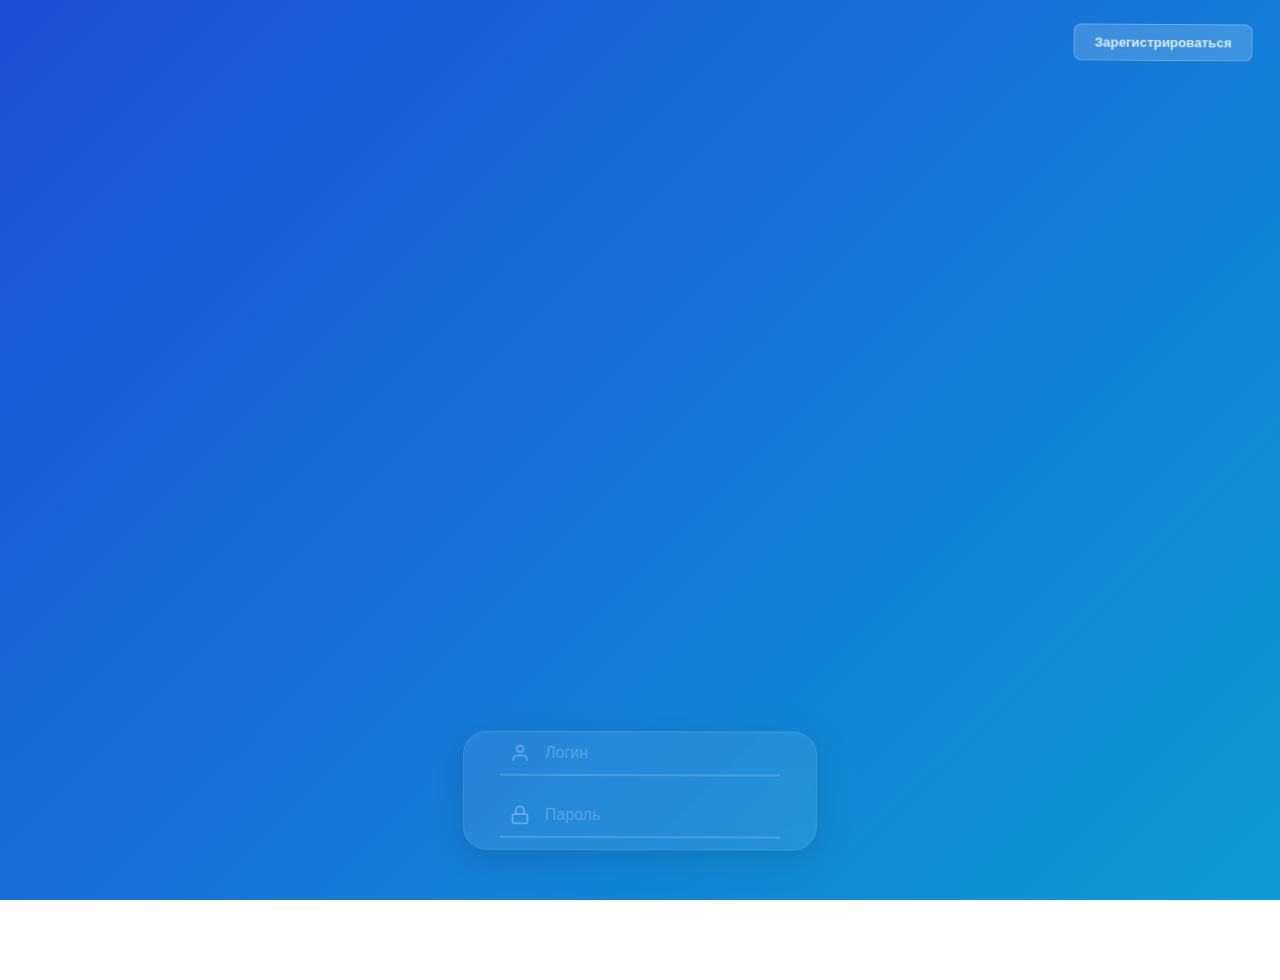
<file: index.HTML>
<head>
    <meta charset="UTF-8">
    <meta name="viewport" content="width=device-width, initial-scale=1.0">
    <title></title>

    <link rel="stylesheet" href="CSS/1.css">
    <script src="https://cdn.jsdelivr.net/npm/gsap@3.12.5/dist/gsap.min.js"></script>
</head>
<body>

    

    <button id="register-button1" class="register-button" onclick="window.location.href='HTML/2.HTML'">Зарегистрироваться</button>
    <div class="main-container">
        <div class="input-container">
            <input type="text" id="inputField1" placeholder="Логин">
            <input type="password" id="inputField2" placeholder="Пароль">
            <button id="loginButton" class="login-button">Вход</button>
        </div>
    </div>
    <script src="JS/1.js"></script>

</body>
</file>
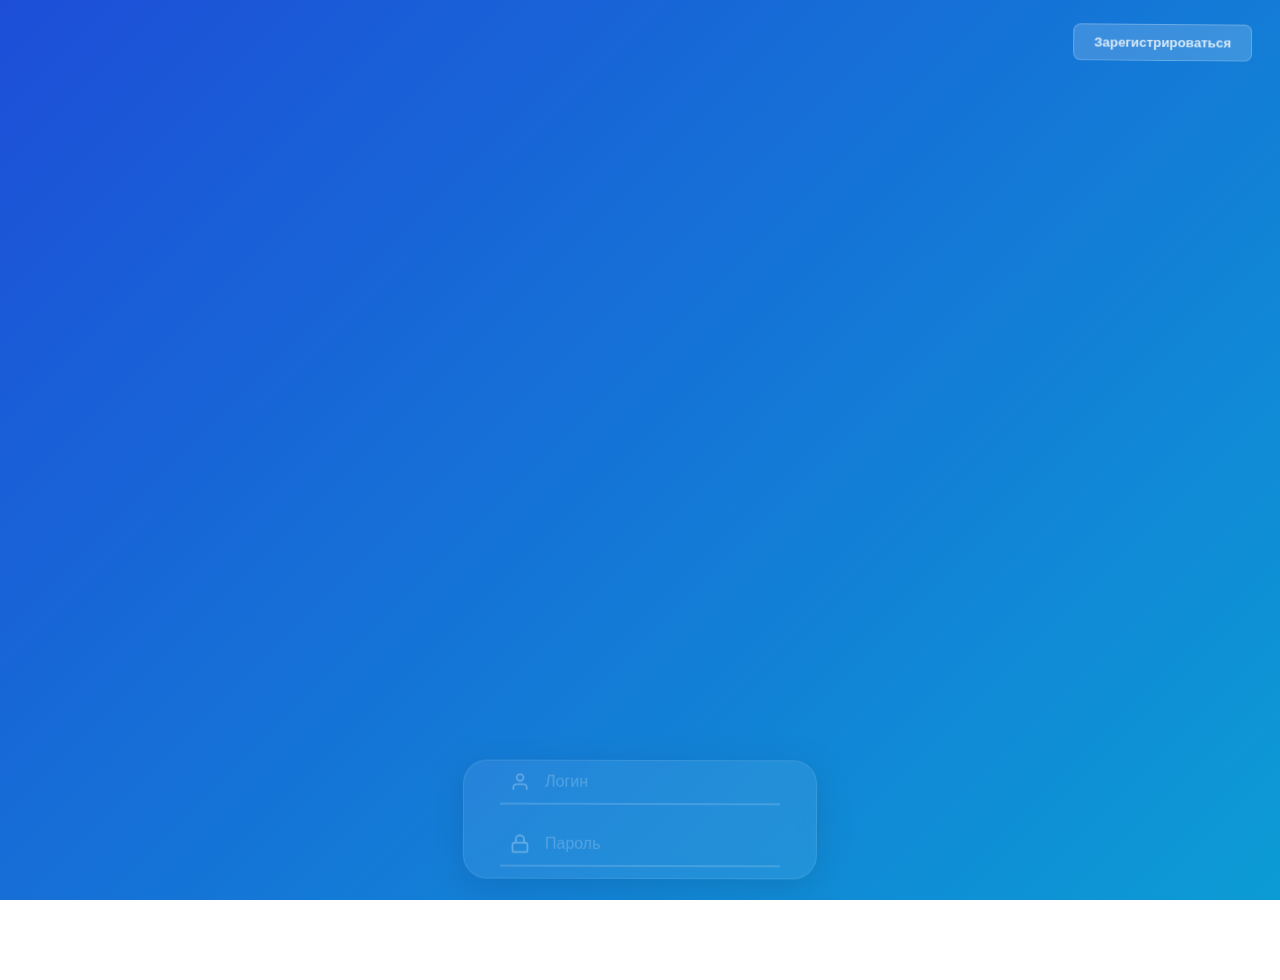
<file: index.html>
<head>
    <meta charset="UTF-8">
    <meta name="viewport" content="width=device-width, initial-scale=1.0">
    <title>main</title>

    <link rel="stylesheet" href="CSS/1.css">
    <script src="https://cdn.jsdelivr.net/npm/gsap@3.12.5/dist/gsap.min.js"></script>
</head>
<body>

    

    <button id="register-button1" class="register-button" onclick="window.location.href='HTML/2.HTML'">Зарегистрироваться</button>
    <div class="main-container">
        <div class="input-container">
            <input type="text" id="inputField1" placeholder="Логин">
            <input type="password" id="inputField2" placeholder="Пароль">
            <button id="loginButton" class="login-button">Вход</button>
        </div>
    </div>
    <script src="JS/1.js"></script>

</body>
</file>
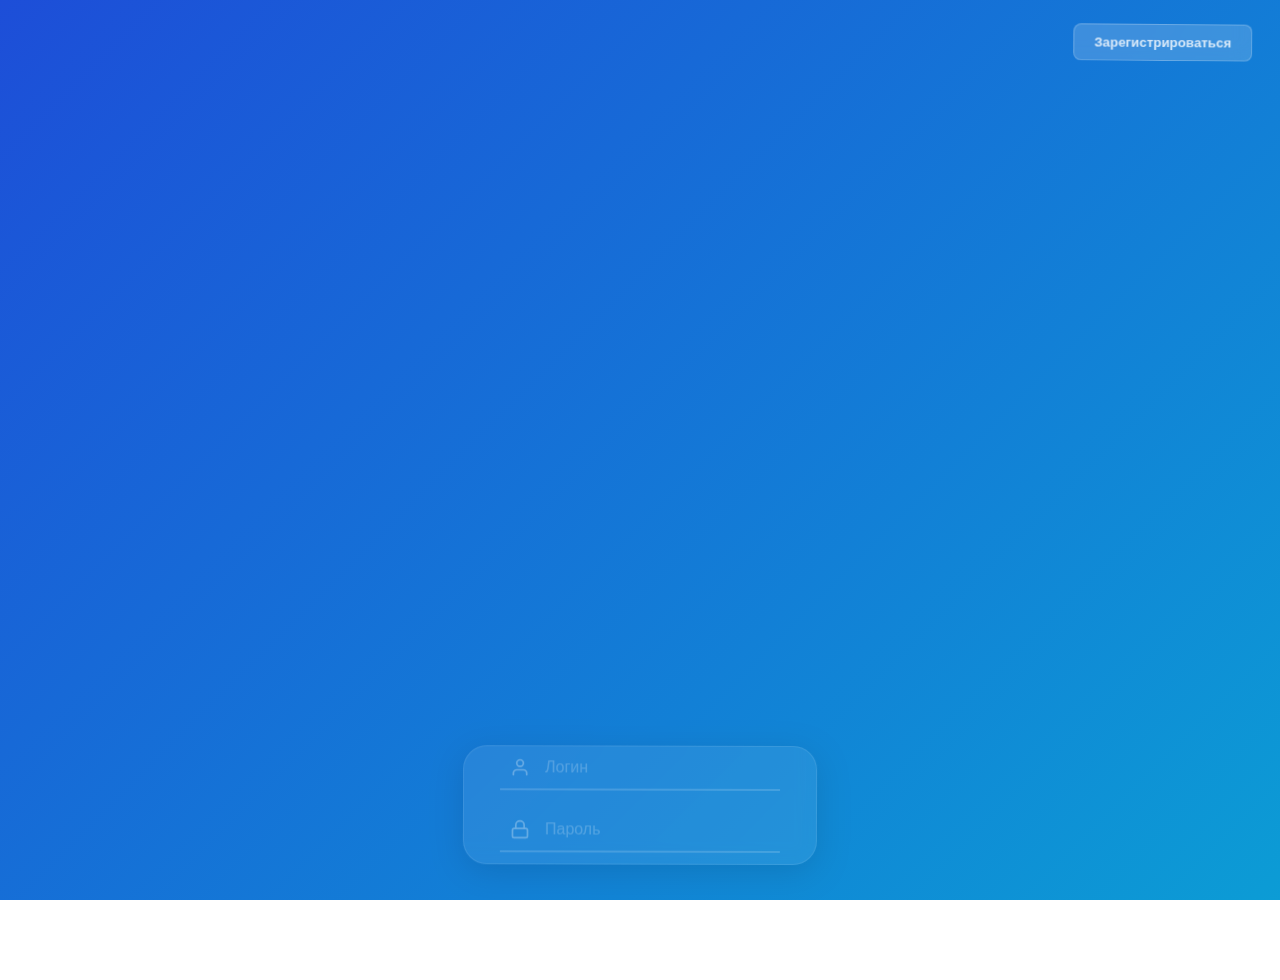
<file: 1.HTML>
<head>
    <meta charset="UTF-8">
    <meta name="viewport" content="width=device-width, initial-scale=1.0">
    <title>Мой проект</title>

    <link rel="stylesheet" href="CSS/1.css">
    <script src="https://cdn.jsdelivr.net/npm/gsap@3.12.5/dist/gsap.min.js"></script>
</head>
<body>

    

    <button id="register-button1" class="register-button" onclick="window.location.href='HTML/2.HTML'">Зарегистрироваться</button>
    <div class="main-container">
        <div class="input-container">
            <input type="text" id="inputField1" placeholder="Логин">
            <input type="password" id="inputField2" placeholder="Пароль">
            <button id="loginButton" class="login-button">Вход</button>
        </div>
    </div>
    <script src="JS/1.js"></script>

</body>
</file>
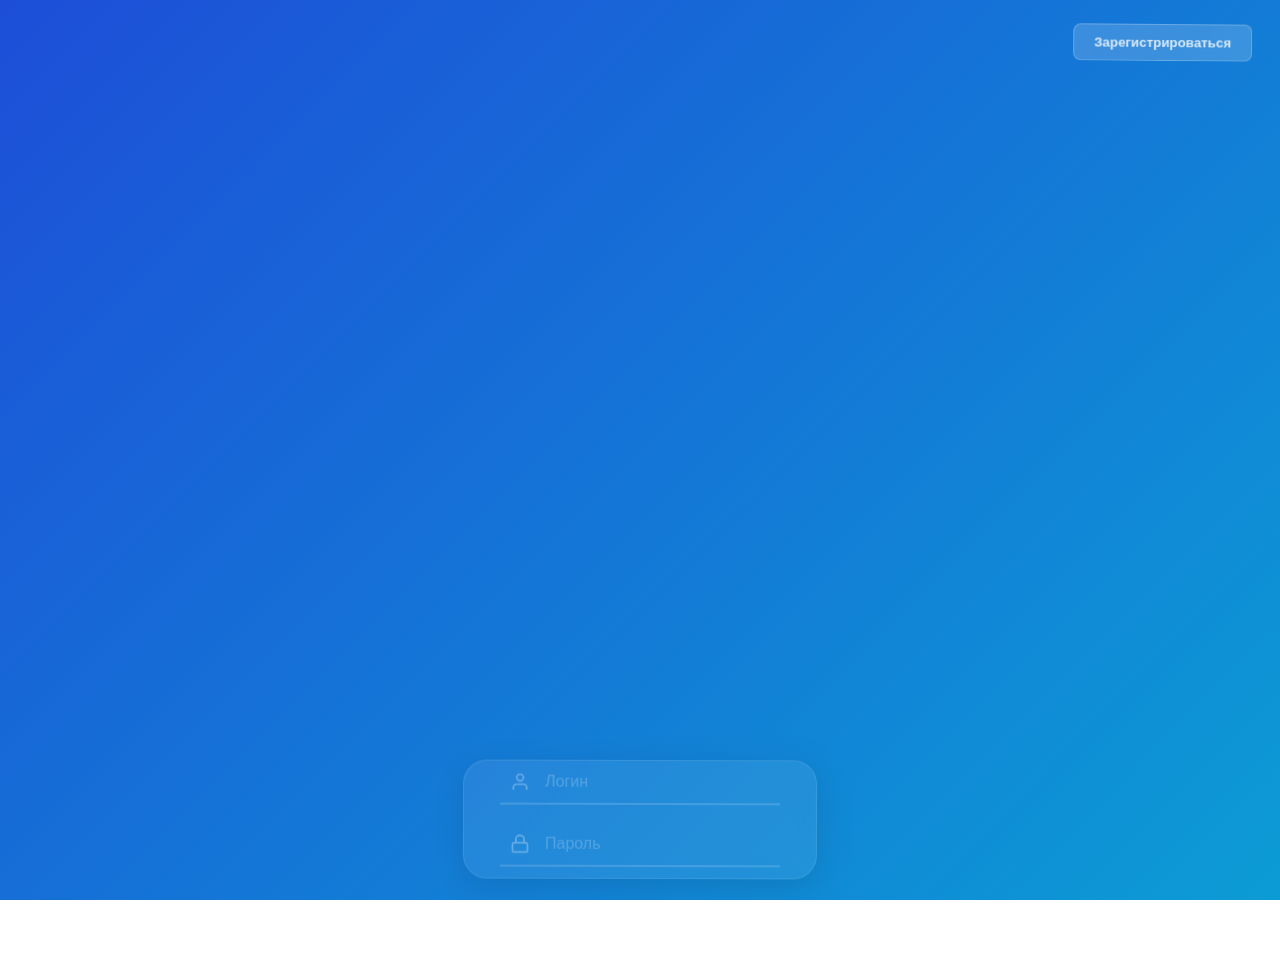
<file: HTML/1.HTML>
<head>
    <meta charset="UTF-8">
    <meta name="viewport" content="width=device-width, initial-scale=1.0">
    <title>Мой проект</title>

    <link rel="stylesheet" href="../CSS/1.css">
    <script src="https://cdn.jsdelivr.net/npm/gsap@3.12.5/dist/gsap.min.js"></script>
</head>
<body>

    

    <button id="register-button1" class="register-button" onclick="window.location.href='2.HTML'">Зарегистрироваться</button>
    <div class="main-container">
        <div class="input-container">
            <input type="text" id="inputField1" placeholder="Логин">
            <input type="password" id="inputField2" placeholder="Пароль">
            <button id="loginButton" class="login-button">Вход</button>
        </div>
    </div>
    <script src="../JS/1.js"></script>

</body>
</file>
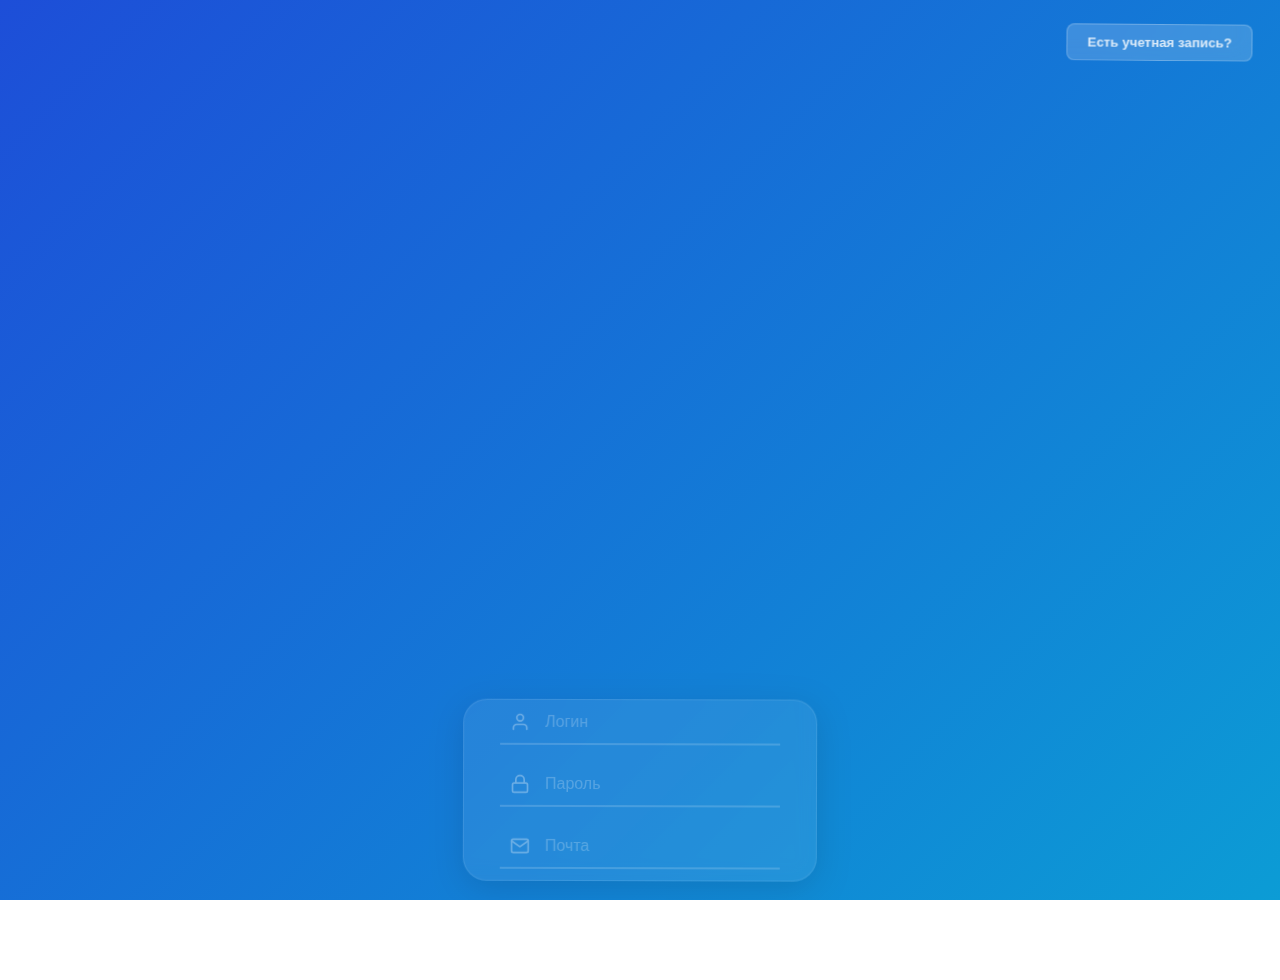
<file: HTML/2.HTML>
<head>
    <meta charset="UTF-8">
    <meta name="viewport" content="width=device-width, initial-scale=1.0">
    <title>Мой проект</title>

    <link rel="stylesheet" href="../CSS/2.css">
    <script src="https://cdn.jsdelivr.net/npm/gsap@3.12.5/dist/gsap.min.js"></script>
</head>
<body>
   <button class="register-button" onclick="window.location.href='../index.html'">Есть учетная запись?</button>
    <div class="main-container">
        <div class="input-container">
            <input type="text" id="inputField1" placeholder="Логин">
            <input type="password" id="inputField2" placeholder="Пароль">
            <input type="mail" id="inputField3" placeholder="Почта">
            <button id="loginButton" class="login-button">Вход</button>
        </div>
    </div>
    <script src="../JS/2.js"></script>

</body>
</file>
<file: CSS/1.css>
html, body {
     margin: 0;
     padding: 0;
     height: 100%;
     overflow: hidden;
     font-family: -apple-system, BlinkMacSystemFont, 'Segoe UI', Roboto, Helvetica, Arial, sans-serif;
     background: linear-gradient(-45deg, #4c1d95, #2563eb, #06b6d4, #1d4ed8);
     background-size: 400% 400%;
     animation: gradient 8s ease infinite;
     position: relative;
}

@keyframes gradient {
    0% {
        background-position: 0% 50%;
    }
    50% {
        background-position: 100% 50%;
    }
    100% {
        background-position: 0% 50%;
    }
}

body::before, body::after {
    content: '';
    position: absolute;
    z-index: -1;
    border-radius: 50%;
    filter: blur(120px);
    opacity: 0.6;
}

body::before {
    width: 400px;
    height: 400px;
    background-color: #a855f7;
    top: -50px;
    left: -100px;
}

body::after {
    width: 350px;
    height: 350px;
    background-color: #22d3ee;
    bottom: -80px;
    right: -50px;
}

.main-container {
    display: flex;
    flex-direction: column; 
    align-items: center; 
    justify-content: center; 
    height: 100vh;
}

.input-container {
    display: flex;
    flex-direction: column;
    align-items: center;
    justify-content: center;
    padding: 4vh;
    height: 5vh; 
    background: rgba(255, 255, 255, 0.2);
    backdrop-filter: blur(10px);
    border-radius: 24px;
    border: 1px solid rgba(255, 255, 255, 0.3);
    box-shadow: 0 8px 32px 0 rgba(0, 0, 0, 0.3);
}

.input-container input {
    margin-bottom: 2vh; 
    width: 280px;
    box-sizing: border-box;
    font-size: 16px;
    font-weight: 500;
    color: white;
    background: transparent;
    border: none;
    border-bottom: 2px solid rgba(255, 255, 255, 0.5);
    padding: 12px 12px 12px 45px;
    transition: all 0.3s ease;
    background-repeat: no-repeat;
    background-position: left 10px center;
    background-size: 20px;
}

#inputField1 {
    background-image: url("data:image/svg+xml;charset=UTF-8,%3csvg xmlns='http://www.w3.org/2000/svg' width='24' height='24' viewBox='0 0 24 24' fill='none' stroke='white' stroke-width='2' stroke-linecap='round' stroke-linejoin='round'%3e%3cpath d='M20 21v-2a4 4 0 0 0-4-4H8a4 4 0 0 0-4 4v2'/%3e%3ccircle cx='12' cy='7' r='4'/%3e%3c/svg%3e");
}

#inputField2 {
    background-image: url("data:image/svg+xml;charset=UTF-8,%3csvg xmlns='http://www.w3.org/2000/svg' width='24' height='24' viewBox='0 0 24 24' fill='none' stroke='white' stroke-width='2' stroke-linecap='round' stroke-linejoin='round'%3e%3crect x='3' y='11' width='18' height='11' rx='2' ry='2'/%3e%3cpath d='M7 11V7a5 5 0 0 1 10 0v4'/%3e%3c/svg%3e");
}

.input-container input::placeholder {
    color: rgba(255, 255, 255, 0.7);
    font-weight: 400;
}

.input-container input:focus {
    outline: none;
    border-bottom-color: #ffffff;
    background-color: rgba(255, 255, 255, 0.1);
    border-radius: 8px;
}

.login-button {
    margin-top: -1vh;
    opacity: 0;
    display: flex;
    justify-content: center;
    align-items: center;
    width: 0;
    height: 0;
    pointer-events: none;
    color: #1f2937;
    background-color: white;
    font-size: 16px;
    font-weight: 600;
    border-radius: 8px;
    border: none;
}

.register-button {
    position: absolute;
    top: 24px;
    right: 24px;
    background-color: rgba(255, 255, 255, 0.2);
    backdrop-filter: blur(10px);
    color: white;
    border: 1px solid rgba(255, 255, 255, 0.3);
    padding: 10px 20px;
    border-radius: 8px;
    font-weight: 600;
    cursor: pointer;
    transition: all 0.2s ease;
}

.login-button:hover {
    background-color: #f3f4f6;
}

.register-button:hover {
    background-color: rgba(255, 255, 255, 0.3);
}
</file>
<file: CSS/2.css>
html, body {
     margin: 0;
     padding: 0;
     height: 100%;
     overflow: hidden;
     font-family: -apple-system, BlinkMacSystemFont, 'Segoe UI', Roboto, Helvetica, Arial, sans-serif;
     background: linear-gradient(-45deg, #4c1d95, #2563eb, #06b6d4, #1d4ed8);
     background-size: 400% 400%;
     animation: gradient 8s ease infinite;
     position: relative;
}

@keyframes gradient {
    0% {
        background-position: 0% 50%;
    }
    50% {
        background-position: 100% 50%;
    }
    100% {
        background-position: 0% 50%;
    }
}

body::before, body::after {
    content: '';
    position: absolute;
    z-index: -1;
    border-radius: 50%;
    filter: blur(120px);
    opacity: 0.6;
}

body::before {
    width: 400px;
    height: 400px;
    background-color: #a855f7;
    top: -50px;
    left: -100px;
}

body::after {
    width: 350px;
    height: 350px;
    background-color: #22d3ee;
    bottom: -80px;
    right: -50px;
}

.main-container {
    display: flex;
    flex-direction: column; 
    align-items: center; 
    justify-content: center; 
    height: 100vh;
}

.input-container {
    display: flex;
    flex-direction: column;
    align-items: center;
    justify-content: center;
    padding: 4vh;
    height: 12vh; 
    background: rgba(255, 255, 255, 0.2);
    backdrop-filter: blur(10px);
    border-radius: 24px;
    border: 1px solid rgba(255, 255, 255, 0.3);
    box-shadow: 0 8px 32px 0 rgba(0, 0, 0, 0.3);
}

.input-container input {
    margin-bottom: 2vh; 
    width: 280px;
    box-sizing: border-box;
    font-size: 16px;
    font-weight: 500;
    color: white;
    background: transparent;
    border: none;
    border-bottom: 2px solid rgba(255, 255, 255, 0.5);
    padding: 12px 12px 12px 45px;
    transition: all 0.3s ease;
    background-repeat: no-repeat;
    background-position: left 10px center;
    background-size: 20px;
}

#inputField1 {
    background-image: url("data:image/svg+xml;charset=UTF-8,%3csvg xmlns='http://www.w3.org/2000/svg' width='24' height='24' viewBox='0 0 24 24' fill='none' stroke='white' stroke-width='2' stroke-linecap='round' stroke-linejoin='round'%3e%3cpath d='M20 21v-2a4 4 0 0 0-4-4H8a4 4 0 0 0-4 4v2'/%3e%3ccircle cx='12' cy='7' r='4'/%3e%3c/svg%3e");
}

#inputField2 {
    background-image: url("data:image/svg+xml;charset=UTF-8,%3csvg xmlns='http://www.w3.org/2000/svg' width='24' height='24' viewBox='0 0 24 24' fill='none' stroke='white' stroke-width='2' stroke-linecap='round' stroke-linejoin='round'%3e%3crect x='3' y='11' width='18' height='11' rx='2' ry='2'/%3e%3cpath d='M7 11V7a5 5 0 0 1 10 0v4'/%3e%3c/svg%3e");
}

#inputField3 { background-image: url("data:image/svg+xml;charset=UTF-8,%3csvg xmlns='http://www.w3.org/2000/svg' width='24' height='24' viewBox='0 0 24 24' fill='none' stroke='white' stroke-width='2' stroke-linecap='round' stroke-linejoin='round'%3e%3cpath d='M4 4h16c1.1 0 2 .9 2 2v12c0 1.1-.9 2-2 2H4c-1.1 0-2-.9-2-2V6c0-1.1.9-2 2-2z'/%3e%3cpolyline points='22,6 12,13 2,6'/%3e%3c/svg%3e"); 
}

.input-container input::placeholder {
    color: rgba(255, 255, 255, 0.7);
    font-weight: 400;
}

.input-container input:focus {
    outline: none;
    border-bottom-color: #ffffff;
    background-color: rgba(255, 255, 255, 0.1);
    border-radius: 8px;
}

.login-button {
    margin-top: -1vh;
    opacity: 0;
    display: flex;
    justify-content: center;
    align-items: center;
    width: 0;
    height: 0;
    pointer-events: none;
    color: #1f2937;
    background-color: white;
    font-size: 16px;
    font-weight: 600;
    border-radius: 8px;
    border: none;
}

.register-button {
    position: absolute;
    top: 24px;
    right: 24px;
    background-color: rgba(255, 255, 255, 0.2);
    backdrop-filter: blur(10px);
    color: white;
    border: 1px solid rgba(255, 255, 255, 0.3);
    padding: 10px 20px;
    border-radius: 8px;
    font-weight: 600;
    cursor: pointer;
    transition: all 0.2s ease;
}

.login-button:hover {
    background-color: #f3f4f6;
}

.register-button:hover {
    background-color: rgba(255, 255, 255, 0.3);
}
</file>
